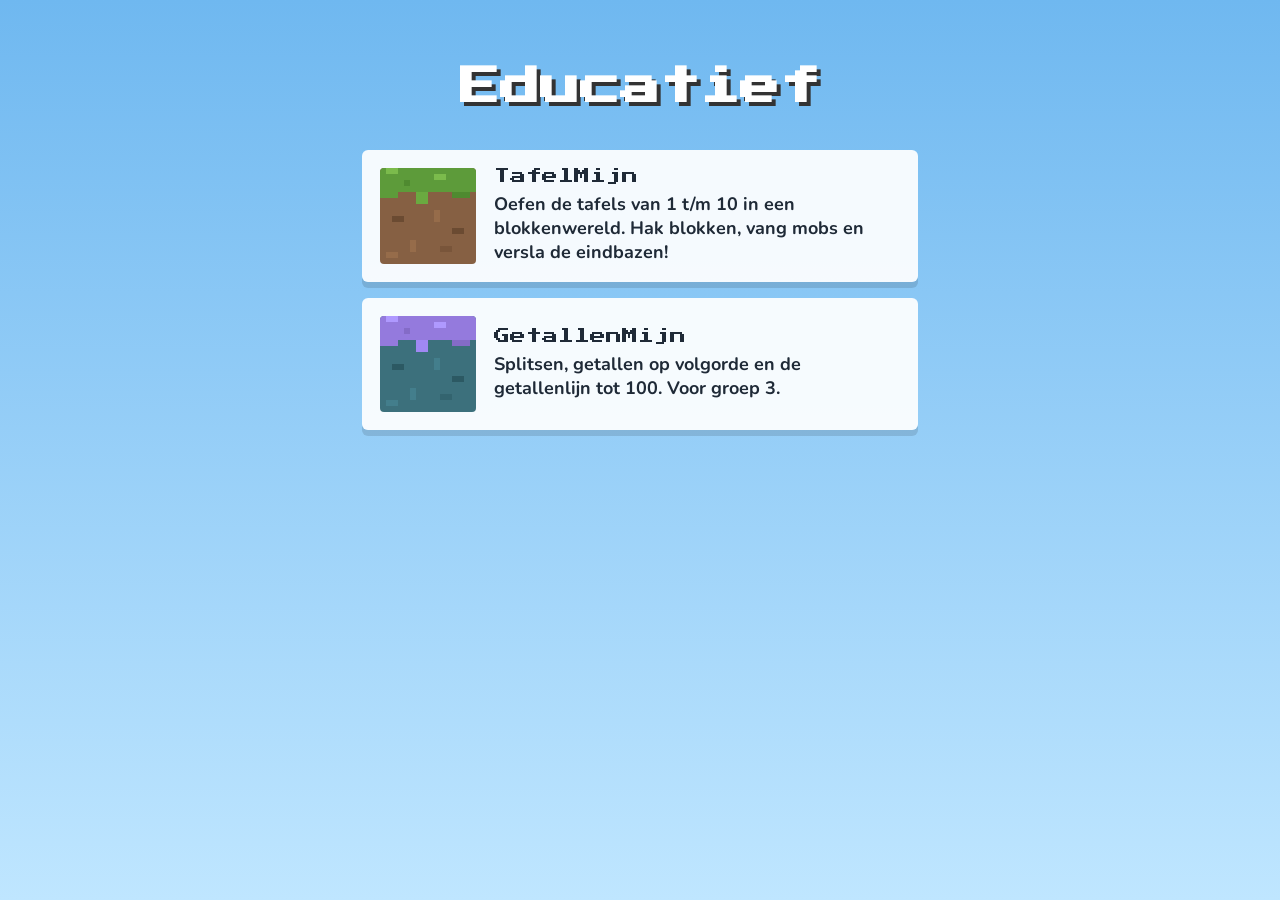
<file: index.html>
<!DOCTYPE html>
<html lang="nl">
<head>
<meta charset="utf-8">
<meta name="viewport" content="width=device-width, initial-scale=1">
<title>Educatief – leer-spelletjes</title>
<link rel="icon" href="tafels/icon.svg" type="image/svg+xml">
<link rel="preconnect" href="https://fonts.googleapis.com">
<link rel="preconnect" href="https://fonts.gstatic.com" crossorigin>
<link href="https://fonts.googleapis.com/css2?family=Nunito:wght@700;900&family=Press+Start+2P&display=swap" rel="stylesheet">

<style>
  body { margin: 0; min-height: 100vh; font-family: "Nunito", system-ui, sans-serif; font-weight: 700; font-size: 18px; color: #1f2a37; background: linear-gradient(#6fb8f0, #bfe6ff); display: flex; flex-direction: column; align-items: center; gap: 16px; padding: 40px 16px; box-sizing: border-box; }
  h1 { font-family: "Press Start 2P", monospace; color: #fff; text-shadow: 4px 4px 0 #333; font-size: clamp(22px, 5vw, 40px); text-align: center; }
  a.card { display: flex; gap: 18px; align-items: center; text-decoration: none; color: #1f2a37; background: rgba(255,255,255,.92); border-radius: 6px; box-shadow: 0 6px 0 rgba(0,0,0,.12); padding: 18px; max-width: 520px; width: 100%; transition: transform .12s; }
  a.card:hover { transform: translateY(-3px); }
  a.card img { width: 96px; height: 96px; image-rendering: pixelated; border-radius: 4px; }
  a.card b { font-family: "Press Start 2P", monospace; font-weight: normal; font-size: 16px; display: block; margin-bottom: 8px; }
</style>
</head>
<body>
  <h1>Educatief</h1>
  <a class="card" href="tafels/">
    <img src="tafels/icon.svg" alt="">
    <span><b>TafelMijn</b>Oefen de tafels van 1 t/m 10 in een blokkenwereld. Hak blokken, vang mobs en versla de eindbazen!</span>
  </a>
  <a class="card" href="getallen/">
    <img src="tafels/icon.svg" alt="" style="filter:hue-rotate(160deg)">
    <span><b>GetallenMijn</b>Splitsen, getallen op volgorde en de getallenlijn tot 100. Voor groep 3.</span>
  </a>
</body>
</html>
</file>
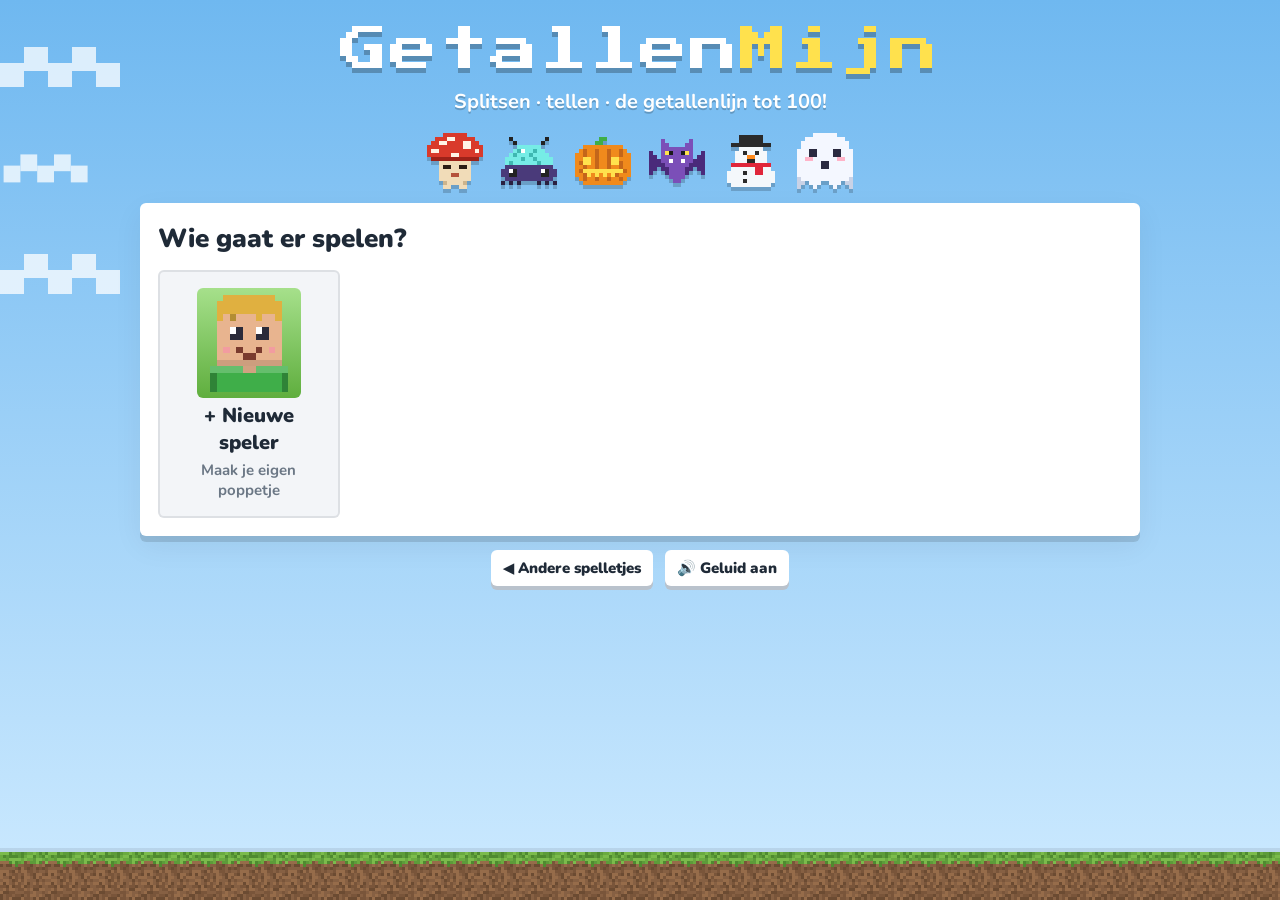
<file: getallen/index.html>
<!DOCTYPE html>
<html lang="nl">
<head>
<meta charset="utf-8">
<meta name="viewport" content="width=device-width, initial-scale=1, maximum-scale=1, user-scalable=no, viewport-fit=cover">
<title>GetallenMijn – splitsen en de getallenlijn</title>
<meta name="description" content="Oefen splitsen, getallen op volgorde en de getallenlijn t/m 100 in een blokkenwereld.">
<meta name="theme-color" content="#3c7a28">
<meta name="apple-mobile-web-app-capable" content="yes">
<meta name="mobile-web-app-capable" content="yes">
<meta name="apple-mobile-web-app-status-bar-style" content="black-translucent">
<meta name="apple-mobile-web-app-title" content="GetallenMijn">
<link rel="manifest" href="manifest.webmanifest">
<link rel="icon" href="../tafels/icon.svg" type="image/svg+xml">
<link rel="preconnect" href="https://fonts.googleapis.com">
<link rel="preconnect" href="https://fonts.gstatic.com" crossorigin>
<link href="https://fonts.googleapis.com/css2?family=Nunito:wght@700;900&family=Press+Start+2P&display=swap" rel="stylesheet">
<link rel="stylesheet" href="../tafels/style.css">
<link rel="stylesheet" href="getallen.css">
</head>
<body>
  <div id="sky"><div class="cloud c1"></div><div class="cloud c2"></div><div class="cloud c3"></div></div>
  <div id="ground"></div>
  <main id="app"></main>
  <div id="fx"></div>
  <div id="toasts"></div>
  <div id="modal" class="hidden"></div>
  <script src="../tafels/sprites.js"></script>
  <script src="game.js"></script>
</body>
</html>
</file>
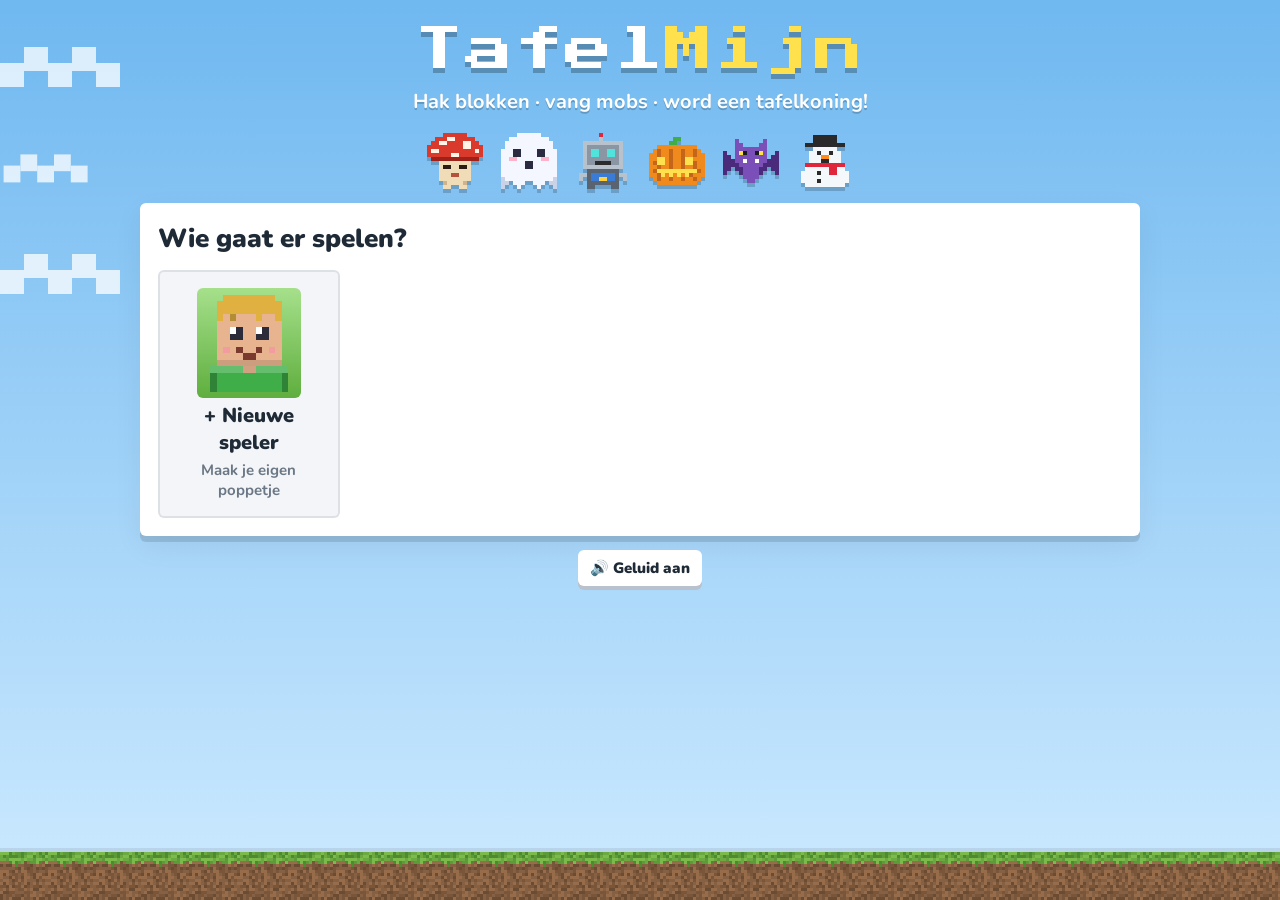
<file: tafels/index.html>
<!DOCTYPE html>
<html lang="nl">
<head>
<meta charset="utf-8">
<meta name="viewport" content="width=device-width, initial-scale=1, maximum-scale=1, user-scalable=no, viewport-fit=cover">
<title>TafelMijn – oefen je tafels!</title>
<meta name="description" content="Oefen de tafels van 1 t/m 10 in een blokkenwereld: hak blokken, verzamel ertsen en versla de Rotsreus.">
<meta name="theme-color" content="#3c7a28">
<meta name="apple-mobile-web-app-capable" content="yes">
<meta name="mobile-web-app-capable" content="yes">
<meta name="apple-mobile-web-app-status-bar-style" content="black-translucent">
<meta name="apple-mobile-web-app-title" content="TafelMijn">
<link rel="manifest" href="manifest.webmanifest">
<link rel="icon" href="icon.svg" type="image/svg+xml">
<link rel="preconnect" href="https://fonts.googleapis.com">
<link rel="preconnect" href="https://fonts.gstatic.com" crossorigin>
<link href="https://fonts.googleapis.com/css2?family=Nunito:wght@700;900&family=Press+Start+2P&display=swap" rel="stylesheet">
<link rel="stylesheet" href="style.css">
</head>
<body>
  <div id="sky"><div class="cloud c1"></div><div class="cloud c2"></div><div class="cloud c3"></div></div>
  <div id="ground"></div>
  <main id="app"></main>
  <div id="fx"></div>
  <div id="toasts"></div>
  <div id="modal" class="hidden"></div>
  <script src="sprites.js"></script>
  <script src="game.js"></script>
</body>
</html>
</file>
<file: tafels/style.css>
:root {
  --ink: #1f2a37;
  --muted: #6b7785;
  --card: #ffffff;
  --line: rgba(31, 42, 55, .10);
  --green: #4caf3a; --green-d: #2f7d22;
  --blue: #3a7bd5; --blue-d: #24559e;
  --gold: #f2b52c; --gold-d: #b98208;
  --red: #e0453a; --red-d: #a52a21;
  --purple: #7a4fc8; --purple-d: #4f2d8c;
  --grey: #e9edf2; --grey-d: #b9c2cc;
  --sky1: #6fb8f0; --sky2: #cdeaff;
  --pixel: "Press Start 2P", "Courier New", monospace;
  --body: "Nunito", system-ui, -apple-system, "Segoe UI", sans-serif;
  --r: 6px;
}
* { box-sizing: border-box; -webkit-tap-highlight-color: transparent; }
html, body { margin: 0; height: 100%; overflow: hidden; }
body {
  font-family: var(--body); font-weight: 700; font-size: 18px; color: var(--ink);
  background: linear-gradient(180deg, var(--sky1), var(--sky2));
  user-select: none; -webkit-user-select: none; touch-action: manipulation;
}
img.px, .px { image-rendering: pixelated; image-rendering: crisp-edges; }
.mob { filter: drop-shadow(0 4px 0 rgba(0,0,0,.18)); }

/* ---------- achtergrond ---------- */
#sky { position: fixed; inset: 0; pointer-events: none; overflow: hidden; }
.cloud { position: absolute; background: #fff; opacity: .75; height: 24px; width: 24px; box-shadow: 24px -16px 0 #fff, 48px 0 0 #fff, 72px -16px 0 #fff, 96px 0 0 #fff; animation: drift linear infinite; }
.c1 { top: 7%; animation-duration: 95s; }
.c2 { top: 18%; animation-duration: 140s; animation-delay: -60s; transform: scale(.7); }
.c3 { top: 30%; animation-duration: 120s; animation-delay: -30s; }
@keyframes drift { from { left: -160px; } to { left: 110%; } }
#ground { position: fixed; left: 0; right: 0; bottom: 0; height: 48px; background-size: 48px 48px; image-rendering: pixelated; pointer-events: none; box-shadow: 0 -4px 0 rgba(0,0,0,.08); }

body.biome-sand { --sky1: #f2c46b; --sky2: #fff0cc; }
body.biome-stone, body.biome-gold, body.biome-diamond { --sky1: #3b4250; --sky2: #67707f; }
body.biome-snow, body.biome-ice { --sky1: #9fc4e8; --sky2: #f2f8ff; }
body.biome-lava { --sky1: #5a140b; --sky2: #b43d17; }
body.biome-obsidian { --sky1: #1f1330; --sky2: #4a3170; }
body.biome-stone .cloud, body.biome-gold .cloud, body.biome-diamond .cloud, body.biome-lava .cloud, body.biome-obsidian .cloud { display: none; }

/* ---------- layout ---------- */
#app { position: relative; z-index: 1; height: 100%; overflow-y: auto; -webkit-overflow-scrolling: touch;
  padding: max(14px, env(safe-area-inset-top)) 14px 80px; display: flex; flex-direction: column; align-items: center; }
.screen { width: 100%; max-width: 1000px; display: flex; flex-direction: column; gap: 14px; animation: pop .22s ease-out; }
.screen.noanim { animation: none; }
@keyframes pop { from { transform: translateY(6px); opacity: 0; } to { transform: none; opacity: 1; } }

h1, h2, h3 { margin: 0; font-weight: 900; }
.logo { font-family: var(--pixel); font-weight: normal; font-size: clamp(26px, 6vw, 48px); color: #fff; text-align: center; text-shadow: 0 5px 0 rgba(0,0,0,.25); letter-spacing: 2px; margin-top: 12px; }
.logo .accent { color: #ffe14d; }
h1 { font-size: clamp(26px, 4.5vw, 40px); }
h2 { font-size: clamp(20px, 2.8vw, 26px); }
.subtitle { text-align: center; color: #fff; font-size: 20px; text-shadow: 0 2px 0 rgba(0,0,0,.2); }
.muted { color: var(--muted); }
.small { font-size: 15px; }

.card { background: var(--card); border-radius: var(--r); box-shadow: 0 6px 0 rgba(0,0,0,.12), 0 10px 30px rgba(0,0,0,.06); padding: 18px; }
.slot { background: #f3f5f8; border: 2px solid var(--line); border-radius: var(--r); }
.card-head { display: flex; justify-content: space-between; align-items: center; gap: 10px; flex-wrap: wrap; margin-bottom: 14px; }

/* ---------- knoppen ---------- */
.btn { font-family: var(--body); font-weight: 900; font-size: 18px; color: #fff; background: var(--blue); border: 0; border-radius: var(--r);
  box-shadow: 0 5px 0 var(--blue-d); padding: 12px 18px; cursor: pointer; display: inline-flex; align-items: center; justify-content: center; gap: 10px;
  transition: transform .06s, filter .15s; touch-action: manipulation; }
.btn:hover { filter: brightness(1.07); }
.btn:active { transform: translateY(4px); box-shadow: 0 1px 0 var(--blue-d); }
.btn.green { background: var(--green); box-shadow: 0 5px 0 var(--green-d); }
.btn.gold { background: var(--gold); box-shadow: 0 5px 0 var(--gold-d); }
.btn.red { background: var(--red); box-shadow: 0 5px 0 var(--red-d); }
.btn.purple { background: var(--purple); box-shadow: 0 5px 0 var(--purple-d); }
.btn.light { background: #fff; color: var(--ink); box-shadow: 0 5px 0 var(--grey-d); }
.btn.green:active { box-shadow: 0 1px 0 var(--green-d); } .btn.gold:active { box-shadow: 0 1px 0 var(--gold-d); }
.btn.red:active { box-shadow: 0 1px 0 var(--red-d); } .btn.purple:active { box-shadow: 0 1px 0 var(--purple-d); } .btn.light:active { box-shadow: 0 1px 0 var(--grey-d); }
.btn.sm { padding: 8px 12px; font-size: 15px; box-shadow: 0 4px 0 var(--blue-d); }
.btn.light.sm { box-shadow: 0 4px 0 var(--grey-d); } .btn.green.sm { box-shadow: 0 4px 0 var(--green-d); } .btn.gold.sm { box-shadow: 0 4px 0 var(--gold-d); }
.btn[disabled] { filter: grayscale(1) opacity(.55); pointer-events: none; }
.btn img { width: 28px; height: 28px; }

/* ---------- topbalk ---------- */
.topbar { display: flex; align-items: center; gap: 14px; flex-wrap: wrap; padding: 12px 16px; }
.topbar .who { display: flex; align-items: center; gap: 12px; flex: 1; min-width: 220px; }
.avbox { background: linear-gradient(#8fc6f2, #5f9fd6); border-radius: var(--r); }
.topbar .who img.av { width: 58px; height: 58px; }
.topbar .name { font-weight: 900; font-size: 20px; }
.topbar .lvl { font-size: 15px; color: var(--muted); }
.xpbar { height: 14px; background: #e3e8ee; border-radius: 99px; position: relative; overflow: hidden; margin-top: 6px; max-width: 420px; }
.xpbar > div { height: 100%; background: linear-gradient(90deg, #7bd34f, #4caf3a); border-radius: 99px; transition: width .6s; }
.xpbar span { position: absolute; inset: 0; font-size: 11px; line-height: 14px; text-align: center; color: var(--ink); }
.counters { display: flex; gap: 8px; flex-wrap: wrap; }
.counter { display: flex; align-items: center; gap: 6px; background: #f3f5f8; border-radius: 99px; padding: 5px 14px 5px 8px; font-weight: 900; font-size: 18px; }
.counter img { width: 26px; height: 26px; }

/* ---------- profielen ---------- */
.profiles { display: grid; grid-template-columns: repeat(auto-fill, minmax(180px, 1fr)); gap: 14px; }
.pcard { text-align: center; cursor: pointer; display: flex; flex-direction: column; align-items: center; gap: 4px; padding: 16px; transition: transform .12s; }
.pcard:hover { transform: translateY(-3px); }
.pcard img.av { width: 104px; height: 104px; margin-bottom: 6px; }
.pcard .pname { font-weight: 900; font-size: 20px; }
.pcard.new .avbox { background: linear-gradient(#a6e08b, #5fae3e); }
.mobparade { display: flex; justify-content: center; gap: 18px; flex-wrap: wrap; margin-top: 4px; }
.mobparade img { width: 56px; height: 56px; animation: bob 2s ease-in-out infinite; }
.mobparade img:nth-child(2n) { animation-delay: -.7s; } .mobparade img:nth-child(3n) { animation-delay: -1.3s; }

/* ---------- wereldkaart ---------- */
.worlds { display: grid; grid-template-columns: repeat(auto-fill, minmax(150px, 1fr)); gap: 12px; }
.world { position: relative; cursor: pointer; text-align: center; padding: 14px 8px 10px; display: flex; flex-direction: column; align-items: center; gap: 4px; background: #f3f5f8; border-radius: var(--r); border: 2px solid transparent; transition: transform .12s, border-color .12s; }
.world:hover { transform: translateY(-3px); border-color: #cfe7c4; }
.world .blkwrap { position: relative; width: 80px; height: 80px; margin-bottom: 4px; }
.world .blk { width: 80px; height: 80px; border-radius: 3px; box-shadow: 0 4px 0 rgba(0,0,0,.18); }
.world .guard { position: absolute; width: 40px; height: 40px; right: -22px; bottom: -6px; }
.world .tnum { font-weight: 900; font-size: 20px; }
.world .wname { font-size: 14px; color: var(--muted); }
.world .stars img { width: 20px; height: 20px; }
.world.locked { cursor: not-allowed; opacity: .75; }
.world.locked .blk { filter: grayscale(1) brightness(.6); }
.world.locked .guard { filter: brightness(0) opacity(.35); }
.world .lockicon { position: absolute; top: 22px; left: 50%; transform: translateX(-50%); width: 34px; height: 34px; }
.badge { position: absolute; top: 6px; right: 6px; font-size: 11px; font-weight: 900; background: var(--red); color: #fff; padding: 2px 7px; border-radius: 99px; }
.modes { display: grid; grid-template-columns: repeat(auto-fit, minmax(220px, 1fr)); gap: 14px; }
.mode { justify-content: flex-start; text-align: left; padding: 14px 16px; }
.mode img { width: 52px; height: 52px; flex: none; }
.mode small { display: block; font-weight: 700; font-size: 14px; opacity: .9; margin-top: 2px; }
.menu-row { display: grid; grid-template-columns: repeat(auto-fit, minmax(100px, 1fr)); gap: 10px; }
.menu-row .btn { flex-direction: column; gap: 6px; padding: 12px 6px; font-size: 15px; }
.menu-row .btn img { width: 40px; height: 40px; }

/* ---------- spel ---------- */
.game-top { display: flex; align-items: center; gap: 12px; flex-wrap: wrap; justify-content: space-between; }
.progress { display: flex; gap: 5px; flex-wrap: wrap; background: #fff; padding: 7px 10px; border-radius: 99px; }
.progress i { width: 16px; height: 16px; border-radius: 4px; background: #cfd6de; display: block; }
.progress i.ok { background: var(--green); } .progress i.meh { background: var(--gold); } .progress i.bad { background: var(--red); }
.progress i.cur { background: #fff; box-shadow: inset 0 0 0 3px var(--blue); }
.stage { display: grid; grid-template-columns: 1fr minmax(0, auto) 1fr; align-items: center; gap: 12px; }
.stage .side { display: flex; flex-direction: column; align-items: center; gap: 6px; position: relative; }
.mine-wrap { position: relative; }
.mine-block { position: relative; width: clamp(100px, 17vw, 150px); aspect-ratio: 1; }
.mine-block img { position: absolute; inset: 0; width: 100%; height: 100%; border-radius: 3px; }
.mine-block .base { box-shadow: 0 6px 0 rgba(0,0,0,.2); }
.mine-block.hit { animation: hit .18s; }
@keyframes hit { 30% { transform: scale(.92) rotate(-3deg); } 70% { transform: scale(1.03) rotate(2deg); } }
.mine-wrap .guard { position: absolute; width: clamp(48px, 7vw, 66px); height: clamp(48px, 7vw, 66px); left: -40px; bottom: -10px; animation: bob 1.8s ease-in-out infinite; }
.pickaxe-swing { position: absolute; width: 64px; height: 64px; right: -36px; bottom: -14px; transform-origin: 20% 80%; }
.swing { animation: swing .25s; }
@keyframes swing { 0% { transform: rotate(-40deg); } 60% { transform: rotate(35deg); } 100% { transform: rotate(0); } }
.player { position: relative; }
.player img.av { width: clamp(76px, 12vw, 110px); height: clamp(76px, 12vw, 110px); border-radius: var(--r); }
.player .petimg { width: 50px; height: 50px; position: absolute; bottom: -8px; right: -30px; }
.player.cheer img.av, .player.cheer .petimg { animation: jump .45s; }
@keyframes jump { 40% { transform: translateY(-20px); } }
.bubble { position: absolute; top: -40px; left: 50%; transform: translateX(-50%); background: #fff; border-radius: 99px; padding: 5px 14px; font-weight: 900; font-size: 16px; white-space: nowrap; opacity: 0; transition: opacity .2s; z-index: 3; box-shadow: 0 3px 0 rgba(0,0,0,.12); }
.bubble.show { opacity: 1; }

.question { text-align: center; padding: 18px 20px 14px; }
.sum { font-family: var(--pixel); font-size: clamp(28px, 5.6vw, 54px); white-space: nowrap; color: var(--ink); line-height: 1.2; }
.sum .op { display: inline-block; margin: 0 .18em; color: var(--muted); }
.sum .ans { display: inline-block; min-width: 2.4ch; padding: .1em .25em; background: #f3f5f8; border: 3px solid #d6dde5; border-radius: var(--r); color: var(--blue); transition: background .15s, border-color .15s; }
.sum .ans.empty { color: #b9c2cc; }
.question.wrong .ans { background: #ffe5e2; border-color: var(--red); color: var(--red); animation: shake .4s; }
.question.right .ans { background: #e3f6dc; border-color: var(--green); color: var(--green-d); }
.question.hint .ans { background: #fff3d6; border-color: var(--gold); color: var(--gold-d); }
@keyframes shake { 20% { transform: translateX(-8px); } 40% { transform: translateX(8px); } 60% { transform: translateX(-5px); } 80% { transform: translateX(5px); } }
.qfoot { display: flex; align-items: center; gap: 12px; margin-top: 12px; }
.speedbar { flex: 1; height: 10px; background: #e3e8ee; border-radius: 99px; overflow: hidden; }
.speedbar > div { height: 100%; background: linear-gradient(90deg, var(--gold), var(--green)); border-radius: 99px; }
.hintbtn { width: 46px; height: 46px; padding: 0; font-size: 24px; flex: none; }
.feedback { min-height: 28px; font-weight: 900; font-size: 20px; margin-top: 8px; }
.feedback.good { color: var(--green-d); } .feedback.bad { color: var(--red); } .feedback.info { color: var(--gold-d); }

.keypad { display: grid; grid-template-columns: repeat(3, 1fr); gap: 12px; max-width: 420px; width: 100%; margin: 4px auto 0; }
.keypad .btn { font-size: clamp(24px, 4vw, 32px); padding: 14px 0; }
.choices { display: grid; grid-template-columns: repeat(2, 1fr); gap: 14px; max-width: 520px; width: 100%; margin: 4px auto 0; }
.choices .btn { font-size: clamp(26px, 5vw, 38px); padding: 20px 0; }
.choices .btn.correct { background: var(--green); box-shadow: 0 5px 0 var(--green-d); }
.choices .btn.wrongc { background: var(--red); box-shadow: 0 5px 0 var(--red-d); opacity: .6; pointer-events: none; }

/* reeks: badge op het poppetje + gloeiende rand, kost geen extra ruimte */
.streak { position: absolute; top: -10px; left: -12px; z-index: 2; display: flex; align-items: center; gap: 2px; font-weight: 900; font-size: 16px; color: #fff;
  background: var(--red); padding: 2px 8px 2px 4px; border-radius: 99px; box-shadow: 0 3px 0 var(--red-d); }
.streak:empty { display: none; }
.streak img { width: 20px; height: 20px; }
.streak.hot { background: var(--gold); box-shadow: 0 3px 0 var(--gold-d); animation: pulse .6s infinite alternate; }
.player.onfire .avbox { box-shadow: 0 0 0 4px #ff9a1c, 0 0 18px 4px rgba(255,154,28,.7); }
@keyframes pulse { to { transform: scale(1.07); } }

.timerbar { height: 26px; background: rgba(255,255,255,.75); border-radius: 99px; position: relative; overflow: hidden; }
.timerbar > div { height: 100%; background: linear-gradient(90deg, var(--red), var(--gold) 30%, var(--green)); transition: width .25s linear; }
.timerbar span { position: absolute; inset: 0; text-align: center; font-weight: 900; font-size: 15px; line-height: 26px; }

/* baas */
.boss-wrap { display: flex; flex-direction: column; align-items: center; gap: 8px; }
.boss-name { font-weight: 900; color: #fff; background: rgba(0,0,0,.3); padding: 3px 12px; border-radius: 99px; }
.boss-img { width: clamp(100px, 17vw, 160px); height: clamp(100px, 17vw, 160px); animation: bob 1.4s ease-in-out infinite; }
@keyframes bob { 50% { transform: translateY(-7px); } }
.boss-img.hurt { animation: hurt .3s; }
@keyframes hurt { 30% { transform: translateX(12px) rotate(6deg); filter: brightness(2); } 70% { transform: translateX(-10px); filter: brightness(1.5); } }
.hpbar { width: 100%; max-width: 190px; min-width: 110px; height: 18px; background: rgba(255,255,255,.75); border-radius: 99px; position: relative; overflow: hidden; }
.hpbar > div { height: 100%; background: linear-gradient(90deg, #ff7a6b, var(--red)); transition: width .3s; }
.hpbar span { position: absolute; inset: 0; text-align: center; font-weight: 900; font-size: 12px; line-height: 18px; }
.hearts { display: flex; gap: 4px; background: rgba(255,255,255,.75); padding: 6px 10px; border-radius: 99px; } .hearts img { width: 26px; height: 26px; }
.screen-shake { animation: shake .35s; }
.flash-red::after { content: ""; position: fixed; inset: 0; background: rgba(224,69,58,.25); pointer-events: none; animation: fade .4s forwards; z-index: 50; }
@keyframes fade { to { opacity: 0; } }

/* ---------- resultaten ---------- */
.result { text-align: center; align-items: center; }
.result .card { width: 100%; display: flex; flex-direction: column; align-items: center; gap: 12px; }
.bigstars { display: flex; gap: 14px; justify-content: center; }
.bigstars img { width: clamp(56px, 11vw, 88px); height: clamp(56px, 11vw, 88px); opacity: 0; transform: scale(0); }
.bigstars img.in { animation: starIn .45s forwards; }
@keyframes starIn { 60% { transform: scale(1.3) rotate(15deg); opacity: 1; } 100% { transform: scale(1); opacity: 1; } }
.rewards { display: flex; gap: 10px; flex-wrap: wrap; justify-content: center; }
.reward { display: flex; align-items: center; gap: 8px; font-weight: 900; font-size: 18px; padding: 8px 14px; background: #f3f5f8; border-radius: 99px; }
.reward img { width: 30px; height: 30px; }
.catch { display: flex; align-items: center; gap: 14px; background: linear-gradient(90deg, #fff6d6, #fff); border: 2px solid #f6dd8e; border-radius: var(--r); padding: 10px 18px; }
.catch img { width: 72px; height: 72px; }
.catch b { display: block; font-size: 22px; }

/* ---------- inventaris / winkel / mobboek ---------- */
.grid-items { display: grid; grid-template-columns: repeat(auto-fill, minmax(140px, 1fr)); gap: 12px; }
.item { text-align: center; display: flex; flex-direction: column; align-items: center; gap: 6px; padding: 14px 8px; }
.item img { width: 64px; height: 64px; }
.item .iname { font-weight: 900; font-size: 16px; line-height: 1.2; }
.item .cnt { font-size: 24px; font-weight: 900; }
.item.owned { border-color: #b7e3a8; } .item.equipped { border-color: var(--gold); background: #fffaf0; }
.item.unknown img { filter: brightness(0) opacity(.25); }
.recipe { display: flex; align-items: center; justify-content: center; gap: 4px; font-size: 16px; }
.recipe img { width: 22px; height: 22px; }
.tabs { display: flex; gap: 8px; flex-wrap: wrap; }
.tabs .btn.active { background: var(--green); box-shadow: 0 4px 0 var(--green-d); color: #fff; }

/* avatar-editor */
.editor { display: grid; grid-template-columns: auto 1fr; gap: 24px; align-items: start; }
.editor .preview img { width: 170px; height: 170px; border-radius: var(--r); }
.opt-row { display: flex; align-items: center; gap: 8px; margin-bottom: 12px; flex-wrap: wrap; }
.opt-row label { font-weight: 900; width: 80px; }
.swatch { width: 38px; height: 38px; border-radius: 50%; cursor: pointer; border: 3px solid #fff; box-shadow: 0 0 0 2px var(--line); }
.swatch.sel { box-shadow: 0 0 0 3px var(--blue); }
.chip { font-weight: 900; font-size: 15px; padding: 7px 12px; border-radius: 99px; background: #f3f5f8; border: 2px solid var(--line); cursor: pointer; }
.chip.sel { background: var(--green); color: #fff; border-color: var(--green); }
.chip.locked { opacity: .5; cursor: default; }
input.name { font-family: var(--body); font-weight: 900; font-size: 20px; padding: 10px 14px; border: 2px solid var(--line); border-radius: var(--r); background: #fff; color: var(--ink); width: 100%; max-width: 320px; }
input.name:focus { outline: none; border-color: var(--blue); }

/* statistieken */
.heat { display: grid; grid-template-columns: 34px repeat(10, 1fr); gap: 4px; max-width: 640px; }
.heat div { aspect-ratio: 1; display: flex; align-items: center; justify-content: center; font-size: 14px; border-radius: 4px; }
.heat .hd { font-weight: 900; color: var(--muted); }
.heat .c0 { background: #e3e8ee; color: #9aa5b1; } .heat .c1 { background: #f2a49c; } .heat .c2 { background: #f8d48a; }
.heat .c3 { background: #b6e3a0; } .heat .c4 { background: #4caf3a; color: #fff; }
.legend { display: flex; gap: 14px; flex-wrap: wrap; font-size: 15px; }
.legend span { display: inline-flex; align-items: center; gap: 6px; } .legend i { width: 14px; height: 14px; border-radius: 3px; display: inline-block; }
.statgrid { display: grid; grid-template-columns: repeat(auto-fill, minmax(150px, 1fr)); gap: 12px; }
.statgrid .card { text-align: center; padding: 12px; } .statgrid b { font-size: 28px; display: block; }

/* prestaties */
.achs { display: grid; grid-template-columns: repeat(auto-fill, minmax(230px, 1fr)); gap: 10px; }
.ach { display: flex; gap: 12px; align-items: center; padding: 10px 12px; }
.ach img { width: 42px; height: 42px; }
.ach .an { font-weight: 900; } .ach .ad { font-size: 14px; color: var(--muted); }
.ach.off { opacity: .45; } .ach.off img { filter: grayscale(1); }

/* ---------- effecten ---------- */
#fx { position: fixed; inset: 0; pointer-events: none; z-index: 60; overflow: hidden; }
.part { position: absolute; width: 12px; height: 12px; animation: fly .8s cubic-bezier(.2,.6,.4,1) forwards; }
@keyframes fly { to { transform: translate(var(--dx), var(--dy)) rotate(var(--rot)); opacity: 0; } }
.floater { position: absolute; font-weight: 900; font-size: 20px; color: #fff; text-shadow: 0 2px 0 rgba(0,0,0,.35); animation: floatUp 1s forwards; white-space: nowrap; }
.floater img { width: 26px; height: 26px; vertical-align: middle; }
@keyframes floatUp { to { transform: translateY(-70px); opacity: 0; } }
.confetti { position: absolute; top: -20px; width: 12px; height: 12px; animation: fall linear forwards; }
@keyframes fall { to { transform: translateY(110vh) rotate(720deg); } }

#toasts { position: fixed; top: 12px; right: 12px; z-index: 70; display: flex; flex-direction: column; gap: 8px; pointer-events: none; }
.toast { display: flex; align-items: center; gap: 12px; background: #fff; border-radius: var(--r); box-shadow: 0 5px 0 rgba(0,0,0,.12), 0 10px 30px rgba(0,0,0,.12); padding: 10px 16px 10px 10px; animation: slideIn .35s, slideOut .4s 3.4s forwards; max-width: 340px; }
.toast img { width: 40px; height: 40px; }
.toast b { font-size: 13px; color: var(--gold-d); display: block; text-transform: uppercase; letter-spacing: .5px; }
@keyframes slideIn { from { transform: translateX(120%); } }
@keyframes slideOut { to { transform: translateX(130%); opacity: 0; } }

#modal { position: fixed; inset: 0; background: rgba(20,30,45,.55); z-index: 80; display: flex; align-items: center; justify-content: center; padding: 20px; }
#modal.hidden { display: none; }
#modal .card { max-width: 480px; width: 100%; text-align: center; display: flex; flex-direction: column; gap: 14px; align-items: center; background: #fff; animation: pop .3s; }
#modal .big { width: 120px; height: 120px; }
.levelup { font-family: var(--pixel); font-size: 28px; color: var(--gold-d); }
.row { display: flex; gap: 12px; flex-wrap: wrap; justify-content: center; }
.hidden { display: none !important; }
.center { text-align: center; }

@media (max-width: 640px) {
  #app { padding-top: max(10px, env(safe-area-inset-top)); }
  .screen.game { gap: 8px; }
  .stage { grid-template-columns: 1fr 1fr; gap: 6px 10px; }
  .stage .qcol { grid-column: 1 / -1; order: -1; }
  .editor { grid-template-columns: 1fr; justify-items: center; }
  .progress { padding: 5px 8px; gap: 4px; } .progress i { width: 12px; height: 12px; }
  .question { padding: 10px 12px 6px; }
  .qfoot { margin-top: 6px; gap: 8px; }
  .speedbar { height: 7px; }
  .hintbtn { width: 34px; height: 34px; font-size: 18px; box-shadow: 0 3px 0 var(--gold-d); }
  .feedback { min-height: 20px; font-size: 15px; margin-top: 3px; }
  .bubble { display: none; }
  .player img.av { width: 64px; height: 64px; }
  .player .petimg { width: 36px; height: 36px; right: -22px; }
  .mine-block { width: 76px; }
  .mine-wrap .guard { width: 40px; height: 40px; left: -30px; bottom: -6px; }
  .pickaxe-swing { width: 44px; height: 44px; right: -26px; bottom: -10px; }
  .boss-img { width: 84px; height: 84px; }
  .keypad { gap: 8px; } .keypad .btn { padding: 11px 0; }
  .choices { gap: 10px; } .choices .btn { padding: 14px 0; }
}
@media (min-height: 900px) and (min-width: 700px) {
  .keypad { max-width: 540px; gap: 14px; }
  .keypad .btn { padding: 26px 0; font-size: 34px; }
  .choices { max-width: 620px; } .choices .btn { padding: 36px 0; }
  .stage { margin: 18px 0; }
}

/* ================= spelscherm past altijd in het venster (nooit scrollen) ================= */
#app:has(> .screen.game) { overflow: hidden; padding-bottom: 54px; }
.screen.game { height: 100%; min-height: 0; gap: 10px; }
.screen.game > .keypad, .screen.game > .choices, .screen.game > #inputArea { flex: 1 1 0; min-height: 0; }
#inputArea { display: flex; }
#inputArea > .keypad, #inputArea > .choices { flex: 1 1 auto; }
.screen.game .keypad, .screen.game .choices { height: 100%; max-height: 430px; margin: 0 auto; align-content: stretch; }
.screen.game .keypad { grid-template-rows: repeat(4, minmax(0, 1fr)); }
.screen.game .choices { grid-template-rows: repeat(2, minmax(0, 1fr)); max-height: 300px; }
.screen.game .keypad .btn, .screen.game .choices .btn { padding: 0; min-height: 0; height: 100%; }

/* Breed scherm (laptop, iPad liggend): opdracht links, toetsen rechts */
@media (min-aspect-ratio: 5/4) and (min-width: 700px) {
  .screen.game { display: grid; max-width: 1200px; grid-template-columns: minmax(0, 1fr) minmax(250px, 32%);
    grid-template-rows: auto minmax(0, 1fr) auto; column-gap: 20px; row-gap: 12px; }
  .screen.game > .game-top { grid-column: 1 / -1; }
  .screen.game > .stage { grid-column: 1; grid-row: 2 / 4; align-self: center; margin: 0; }
  .screen.game > .keypad, .screen.game > .choices { grid-column: 2; grid-row: 2 / 4; align-self: center; width: 100%; }
  .screen.game .keypad .btn { font-size: clamp(22px, 3.2vh, 34px); }
}
/* Laag venster: alles iets compacter */
@media (max-height: 760px) {
  .screen.game .sum { font-size: clamp(26px, 7vh, 48px); }
  .screen.game .question { padding: 10px 14px 8px; }
  .screen.game .qfoot { margin-top: 6px; }
  .screen.game .feedback { min-height: 22px; font-size: 17px; margin-top: 4px; }
  .screen.game .hintbtn { width: 38px; height: 38px; font-size: 20px; }
  .screen.game .player img.av { width: clamp(60px, 11vh, 90px); height: clamp(60px, 11vh, 90px); }
  .screen.game .mine-block { width: clamp(70px, 14vh, 120px); }
  .screen.game .boss-img { width: clamp(80px, 16vh, 140px); height: clamp(80px, 16vh, 140px); }
}

/* eindbazen en 5-minutenrace */
img.px { object-fit: contain; }
.speedbar > div.danger { background: linear-gradient(90deg, var(--red), #ff9a1c); }
.lvchip { font-weight: 900; font-size: 14px; background: #fff; color: var(--purple); padding: 6px 12px; border-radius: 99px; white-space: nowrap; }
.game-top .lvchip { margin-left: auto; }
.game-top .hearts + .lvchip { color: var(--red); }

/* ---------- mijn wereld ---------- */
.hometabs { display: flex; gap: 10px; }
.hometabs .btn { flex: 1; }
.hometabs .btn img { width: 30px; height: 30px; }
#app:has(> .screen.wscreen) { overflow: hidden; padding-bottom: 54px; }
.screen.wscreen { height: 100%; min-height: 0; gap: 10px; }
.wstat { display: flex; align-items: center; gap: 8px; flex-wrap: wrap; padding: 8px 12px; }
.wstat > .avbox img { width: 44px; height: 44px; }
.chipi { display: inline-flex; align-items: center; gap: 5px; background: #f3f5f8; border-radius: 99px; padding: 4px 12px 4px 6px; font-weight: 900; font-size: 16px; }
.chipi img { width: 24px; height: 24px; }
.wmap { flex: 1 1 0; min-height: 0; padding: 8px; display: flex; align-items: center; justify-content: center; overflow: hidden; background: rgba(255,255,255,.3); box-shadow: none; }
.wgrid { position: relative; flex: none; }
.wt { position: absolute; }
.wt.land { cursor: pointer; }
.wt .wb { width: 100%; height: 100%; display: block; box-shadow: inset 0 0 0 1px rgba(0,0,0,.15); }
.wt .wmon { position: absolute; left: 14%; top: 6%; width: 72%; height: 72%; animation: bob 1.8s ease-in-out infinite; }
.wt .wlvl { position: absolute; right: 3px; bottom: 3px; background: var(--red); color: #fff; font-size: 12px; font-weight: 900; border-radius: 99px; padding: 0 6px; line-height: 18px; }
.wt .avbox { position: absolute; left: 14%; top: 8%; width: 72%; height: 72%; background: none; z-index: 2; }
.wt .avbox img { width: 100%; height: 100%; filter: drop-shadow(0 3px 0 rgba(0,0,0,.35)); }
.wt.ghost { display: flex; align-items: center; justify-content: center; border: 3px dashed rgba(255,255,255,.95); border-radius: 6px; color: #fff; font-size: 30px; font-weight: 900; cursor: pointer; background: rgba(255,255,255,.18); text-shadow: 0 2px 0 rgba(0,0,0,.25); }
.wt.ghost:hover { background: rgba(255,255,255,.4); }
.winv { display: flex; gap: 10px; align-items: center; flex-wrap: wrap; padding: 8px 12px; }
.wblk { position: relative; width: 50px; height: 50px; padding: 0; border: 0; border-radius: 4px; background: none; cursor: pointer; box-shadow: 0 4px 0 rgba(0,0,0,.2); }
.wblk img { width: 100%; height: 100%; display: block; border-radius: 4px; }
.wblk span { position: absolute; right: -6px; bottom: -6px; background: var(--ink); color: #fff; font-size: 12px; font-weight: 900; border-radius: 99px; padding: 1px 6px; }
.wblk.sel { box-shadow: 0 0 0 4px var(--gold), 0 4px 0 rgba(0,0,0,.2); transform: translateY(-3px); }
.whelp { flex: 1; min-width: 160px; }
.fightinfo { display: flex; flex-wrap: wrap; gap: 8px; justify-content: center; }
.fightinfo span { display: inline-flex; align-items: center; gap: 4px; background: #f3f5f8; border-radius: 99px; padding: 4px 12px; font-size: 16px; }
.fightinfo img { width: 20px; height: 20px; }
.hpbar.php { max-width: 240px; min-width: 150px; height: 24px; flex: 1; }
.hpbar.php > div { background: linear-gradient(90deg, #7bd34f, var(--green)); }
.hpbar.php span { line-height: 24px; font-size: 13px; }
.lvchip img { width: 18px; height: 18px; vertical-align: -3px; }
.item.epic { background: linear-gradient(135deg, #2a1240, #4a2a7a); color: #fff; border-color: #b47bff; }
.item.epic .muted { color: #d8c8ff; }
@media (max-width: 640px) {
  .hometabs .btn { padding: 9px 10px; font-size: 16px; }
  .wstat { gap: 5px; padding: 6px 8px; } .chipi { font-size: 14px; padding: 3px 9px 3px 4px; } .chipi img { width: 20px; height: 20px; }
  .wstat > .avbox { display: none; }
  .wblk { width: 42px; height: 42px; }
}

/* ---------- groep 5 blok 3 ---------- */
.world .blkop { position: absolute; left: 50%; top: 50%; transform: translate(-50%, -50%); font-family: var(--pixel); font-size: 28px; color: #fff; text-shadow: 0 0 4px #000, 2px 2px 0 #000; }
.sum.long { font-size: clamp(22px, 4.2vw, 42px); white-space: normal; display: flex; flex-direction: column; align-items: center; gap: 6px; }
.sum .via { font-family: var(--body); font-weight: 900; font-size: clamp(15px, 2.2vw, 19px); color: var(--purple); background: #f3eefc; border-radius: 99px; padding: 3px 14px; }
.sum .via.big { font-size: clamp(18px, 2.8vw, 24px); color: var(--green-d); background: #e3f6dc; }
.sum .story { font-family: var(--body); font-weight: 800; font-size: clamp(15px, 2.1vw, 19px); line-height: 1.3; max-width: 34ch; color: var(--ink); }
.dpic { display: flex; flex-direction: column; align-items: center; gap: 6px; }
.dpile { display: flex; flex-wrap: wrap; justify-content: center; gap: 2px; max-width: 280px; }
.dpile img { width: 20px; height: 20px; }
.dchests, .dgroups { display: flex; gap: 10px; flex-wrap: wrap; justify-content: center; }
.dchests img { width: 34px; height: 34px; }
.dgroup { display: flex; flex-direction: column; align-items: center; gap: 2px; background: #f3f5f8; border-radius: 6px; padding: 4px 6px; }
.dgroup > img { width: 28px; height: 28px; }
.dgroup div { display: grid; grid-template-columns: repeat(3, auto); justify-content: center; gap: 1px; }
.dgroup div img { width: 16px; height: 16px; }
.sum .clock { width: clamp(110px, 20vh, 170px); height: auto; }
.sum .digi { font-family: var(--pixel); font-size: clamp(28px, 5vw, 44px); background: #1f2a37; color: #7dff6a; padding: 10px 18px; border-radius: 8px; letter-spacing: 3px; text-shadow: 0 0 8px rgba(125,255,106,.6); }
.choices.txt .btn { font-size: clamp(18px, 3vw, 26px); }
@media (max-width: 640px) {
  .sum .story { font-size: 14px; }
  .dpile img { width: 16px; height: 16px; } .dchests img { width: 26px; height: 26px; }
  .dgroup div img { width: 13px; height: 13px; }
  .sum .clock { width: 104px; }
}
@media (max-height: 760px) {
  .screen.game .sum.long { font-size: clamp(20px, 5vh, 36px); gap: 4px; }
  .sum .clock { width: clamp(96px, 17vh, 140px); }
}
</file>
<file: getallen/getallen.css>
/* GetallenMijn – extra onderdelen bovenop ../tafels/style.css */

.world .tnum { font-size: 17px; line-height: 1.15; }
.qtext { font-weight: 900; font-size: clamp(17px, 2.6vw, 22px); margin-bottom: 10px; }
.qtext .big { font-family: var(--pixel); font-size: 1.3em; color: var(--blue); }

/* antwoordvakje (zelfde look als bij TafelMijn) */
.box { display: inline-flex; align-items: center; justify-content: center; min-width: 2.2ch; padding: .12em .3em; font-family: var(--pixel);
  font-size: clamp(22px, 4.6vw, 40px); background: #f3f5f8; border: 3px solid #d6dde5; border-radius: var(--r); color: var(--ink); line-height: 1.15; }
.box.ans { color: var(--blue); }
.box.ans.empty { color: #b9c2cc; }
.question.wrong .box.ans { background: #ffe5e2; border-color: var(--red); color: var(--red); animation: shake .4s; }
.question.right .box.ans { background: #e3f6dc; border-color: var(--green); color: var(--green-d); }
.question.hint .box.ans { background: #fff3d6; border-color: var(--gold); color: var(--gold-d); }

/* splitsing: getal bovenaan, twee benen naar beneden */
.split { display: inline-flex; flex-direction: column; align-items: center; }
.split .legs { width: 150px; height: 34px; display: block; }
.split .legs line { stroke: #9aa5b1; stroke-width: 5; stroke-linecap: round; }
.split .bottom { display: flex; gap: 42px; }
.split .top .box { background: #fff7dc; border-color: #f2cf6b; }
.plus { font-family: var(--pixel); font-size: clamp(20px, 4vw, 34px); color: var(--muted); margin: 0 .3em; }

/* blokjes als telhulp */
.dots { display: flex; flex-wrap: wrap; justify-content: center; gap: 4px; margin-top: 12px; max-width: 420px; margin-left: auto; margin-right: auto; }
.dots img, .dots .ghost { width: 26px; height: 26px; border-radius: 2px; }
.dots .ghost { border: 3px dashed #c3ccd6; background: transparent; box-sizing: border-box; }
.dots .gap { width: 10px; }
.bar10 { display: inline-flex; gap: 1px; padding: 3px; background: #8a96a3; border-radius: 3px; }
.bar10 img { width: 20px; height: 20px; }

/* getallenlijn */
.nline { position: relative; height: 96px; margin: 6px 4px 4px; }
.nline .axis { position: absolute; left: 3%; right: 3%; top: 46px; height: 5px; background: var(--ink); border-radius: 3px; }
.nline .tick { position: absolute; top: 38px; width: 3px; height: 21px; background: var(--ink); transform: translateX(-50%); border-radius: 2px; }
.nline .tick.small { top: 42px; height: 13px; width: 2px; background: #6b7785; }
.nline .lab { position: absolute; top: 62px; transform: translateX(-50%); font-weight: 900; font-size: clamp(13px, 2.2vw, 18px); }
.nline .arrow { position: absolute; top: 0; transform: translateX(-50%); font-size: 30px; line-height: 1; color: var(--red); animation: bob 1.2s ease-in-out infinite; }
.nline .zone { position: absolute; top: 20px; height: 62px; transform: translateX(-50%); cursor: pointer; border-radius: 6px; }
.nline .zone:hover { background: rgba(58,123,213,.12); }
.nline .mark { position: absolute; top: 14px; transform: translateX(-50%); width: 30px; height: 30px; border-radius: 50%; border: 4px solid #fff; box-shadow: 0 2px 0 rgba(0,0,0,.2); pointer-events: none; }
.nline .mark.ok { background: var(--green); } .nline .mark.bad { background: var(--red); } .nline .mark.show { background: var(--gold); }
.nline .mark span { position: absolute; top: -26px; left: 50%; transform: translateX(-50%); font-weight: 900; font-size: 16px; white-space: nowrap; }

/* volgorde */
.slots, .pool { display: flex; justify-content: center; gap: 8px; flex-wrap: wrap; }
.slots { margin-bottom: 14px; }
.slot-box { width: clamp(52px, 11vw, 70px); height: clamp(52px, 11vw, 70px); border: 3px dashed #c3ccd6; border-radius: var(--r); display: flex; align-items: center; justify-content: center; }
.nblock { width: clamp(52px, 11vw, 70px); height: clamp(52px, 11vw, 70px); border-radius: 4px; background-size: cover; image-rendering: pixelated;
  display: flex; align-items: center; justify-content: center; font-family: var(--pixel); font-size: clamp(16px, 3.4vw, 24px); color: #fff;
  text-shadow: 0 0 3px #000, 2px 2px 0 #000; box-shadow: 0 4px 0 rgba(0,0,0,.25); cursor: pointer; border: 0; padding: 0; }
.nblock:active { transform: translateY(3px); box-shadow: 0 1px 0 rgba(0,0,0,.25); }
.nblock.used { visibility: hidden; }
.nblock.badtap { animation: shake .4s; outline: 4px solid var(--red); }
.slot-box .nblock { cursor: default; box-shadow: none; }
.arrowhint { font-size: 15px; color: var(--muted); margin-top: -6px; margin-bottom: 8px; }

/* buren */
.row-boxes { display: flex; justify-content: center; align-items: center; gap: 10px; }

/* vergelijken */
.pick2 { display: flex; justify-content: center; gap: 24px; }
.pick2 .nblock { width: clamp(84px, 18vw, 120px); height: clamp(84px, 18vw, 120px); font-size: clamp(24px, 5vw, 36px); }
.pick2 .nblock.ok { outline: 5px solid var(--green); }

/* spelscène: poppetje links, blok of eindbaas rechts */
.scene { display: flex; justify-content: space-between; align-items: flex-end; padding: 8px 48px 0; min-height: 0; }
.scene .boss-wrap { gap: 4px; }

/* voortgang: splitsingen */
.splitgrid .c0 { background: #e3e8ee; color: #9aa5b1; } .splitgrid .c1 { background: #f2a49c; } .splitgrid .c2 { background: #f8d48a; }
.splitgrid .c3 { background: #b6e3a0; } .splitgrid .c4 { background: #4caf3a; color: #fff; }
.splitgrid { display: grid; gap: 6px; }
.splitgrid .srow { display: flex; align-items: center; gap: 6px; flex-wrap: wrap; }
.splitgrid .whole { font-weight: 900; width: 34px; }
.splitgrid .cell { padding: 4px 9px; border-radius: 4px; font-size: 15px; }
.wbar { display: flex; align-items: center; gap: 10px; margin-bottom: 8px; }
.wbar .wn { width: 150px; font-size: 15px; }
.wbar .bar { flex: 1; height: 12px; background: #e3e8ee; border-radius: 99px; overflow: hidden; }
.wbar .bar > div { height: 100%; background: var(--green); }
.wbar .pct { width: 44px; text-align: right; font-size: 15px; }

.question { min-height: 0; }
@media (max-width: 640px) {
  .nline { height: 86px; }
  .split .legs { width: 120px; height: 26px; }
  .split .bottom { gap: 30px; }
  .dots img, .dots .ghost { width: 20px; height: 20px; }
  .bar10 img { width: 15px; height: 15px; }
  .qtext { margin-bottom: 6px; }
  .wbar .wn { width: 110px; }
  .scene { padding: 6px 34px 0; }
}

/* ================= past altijd in het venster ================= */
.screen.game > .question { display: flex; flex-direction: column; justify-content: center; min-height: 0; overflow: hidden; }
#qbody { display: flex; flex-direction: column; align-items: center; }
#qbody .nline { align-self: stretch; }
/* Smal/staand: opdracht bovenaan, toetsen in het midden, poppetje en blok onderaan op de grond */
.screen.game > .game-top { order: 0; }
.screen.game > .question { order: 1; }
.screen.game > #inputArea { order: 2; }
.screen.game > .scene { order: 3; padding-top: 0; }
.screen.game .scene .player img.av { width: 58px; height: 58px; }
.screen.game .scene .mine-block { width: 64px; }
.screen.game .scene .mine-wrap .guard { width: 38px; height: 38px; left: -28px; }
.screen.game .scene .pickaxe-swing { width: 40px; height: 40px; right: -24px; bottom: -8px; }
.screen.game .scene .boss-img { width: 72px; height: 72px; }
.screen.game .scene .boss-name { display: none; }
.screen.game .scene .petimg { width: 34px; height: 34px; right: -20px; }
/* Breed: opdracht links over de hele hoogte, rechts toetsen met poppetje en blok eronder */
@media (min-aspect-ratio: 5/4) and (min-width: 700px) {
  .screen.game > .question { grid-column: 1; grid-row: 2 / 4; }
  .screen.game > #inputArea { grid-column: 2; grid-row: 2; align-items: center; }
  .screen.game > .scene { grid-column: 2; grid-row: 3; padding: 0 34px; }
  .screen.game .scene .player img.av { width: 64px; height: 64px; }
  .screen.game .scene .mine-block { width: 70px; }
  .screen.game .scene .boss-img { width: 84px; height: 84px; }
}
@media (max-height: 760px) {
  .box { font-size: clamp(20px, 5.4vh, 36px); }
  .nline { height: 84px; }
  .dots { margin-top: 8px; }
  .dots img, .dots .ghost { width: 22px; height: 22px; }
  .split .legs { height: 26px; }
  .qtext { margin-bottom: 6px; }
  .slot-box, .nblock { width: clamp(46px, 9vh, 64px); height: clamp(46px, 9vh, 64px); }
  .pick2 .nblock { width: clamp(70px, 15vh, 110px); height: clamp(70px, 15vh, 110px); }
}

/* niveaus */
.lvstars { display: flex; flex-direction: column; gap: 2px; align-items: center; }
.lvstars span { display: inline-flex; align-items: center; gap: 1px; font-size: 11px; color: var(--purple); }
.lvstars span b { width: 14px; text-align: left; }
.lvstars img { width: 14px; height: 14px; }
.lvstars .lk { opacity: .5; }
.lvchip { font-weight: 900; font-size: 14px; background: #fff; color: var(--purple); padding: 6px 12px; border-radius: 99px; }
.game-top .lvchip { margin-left: auto; }
.lvpick { display: flex; flex-direction: column; gap: 10px; width: 100%; }
.lvpick .btn { justify-content: space-between; text-align: left; }
.lvpick .btn small { display: block; font-weight: 700; font-size: 14px; color: var(--muted); }
.lvpick .stars img { width: 22px; height: 22px; }
.nblock.nexthint { outline: 5px solid var(--gold); animation: pulse .5s infinite alternate; }
@media (max-width: 640px) { .game-top .lvchip { display: none; } }
</file>
